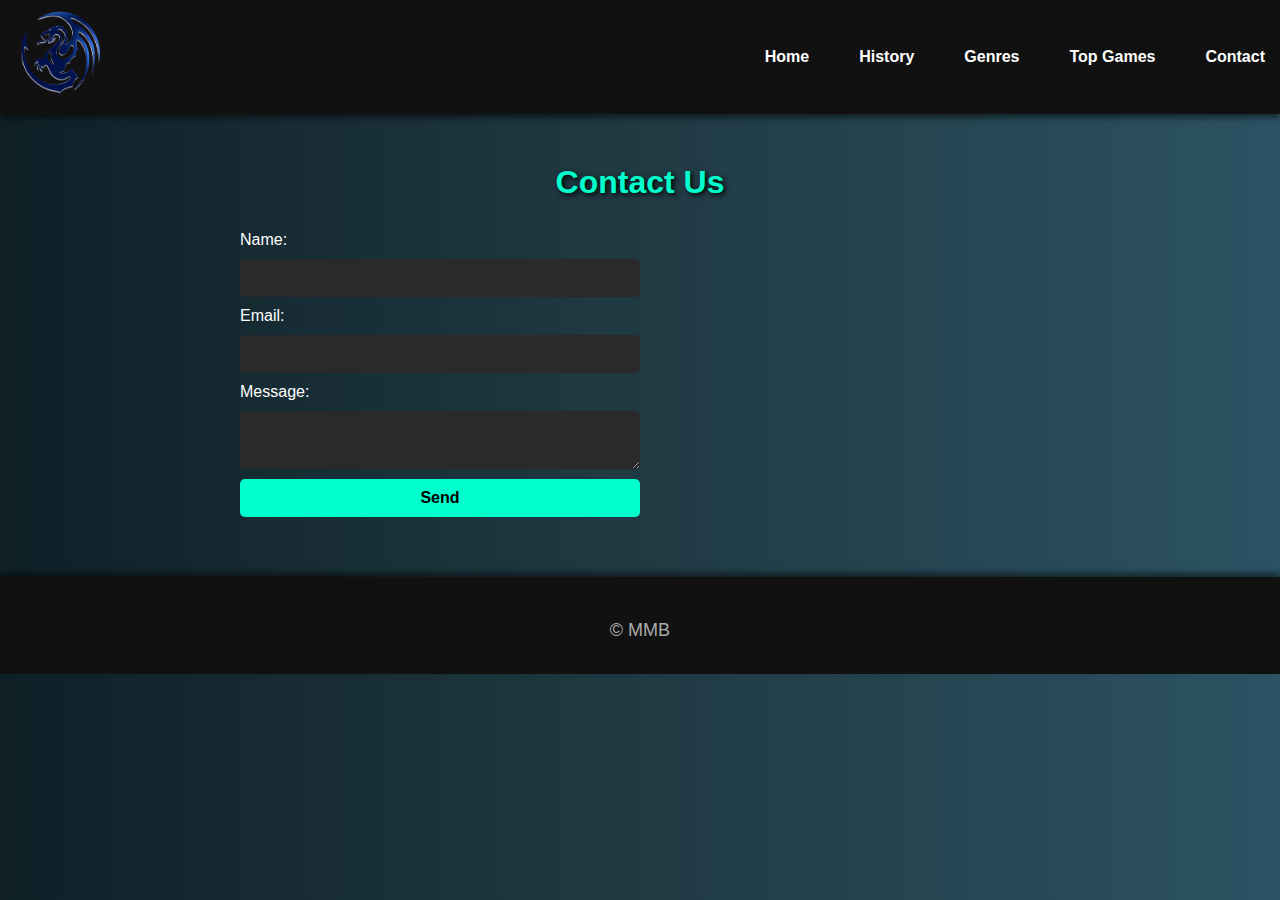
<file: contact.html>
<!DOCTYPE html>
<html lang="en">
<head>
  <meta charset="UTF-8">
  <title>Contact Us</title>
  <link rel="stylesheet" href="atAll.css">
   <script src="javascript.js" defer></script>
   <meta name="viewport" content="width=device-width, initial-scale=1.0">
</head>
<body>
  <header>
    <img src="logo-removebg-preview.png" alt="Logo" class="logo">
  <button class="burger" id="burger">&#9776;</button>
  <nav id="nav">
    <ul class="nav-list">
     <li><a href="index.html">Home</a></li>
        <li><a href="history.html">History</a></li>
        <li><a href="genres.html">Genres</a></li>
        <li><a href="top_games.html">Top Games</a></li>
        <li><a href="contact.html">Contact</a></li>
    </ul>
  </nav>
</header>

  <main>
    <h1>Contact Us</h1>
    <form id="contactForm">
      <label for="name">Name:</label>
      <input type="text" id="name" required>
      <label for="email">Email:</label>
      <input type="email" id="email" required>
      <label for="message">Message:</label>
      <textarea id="message" required></textarea>
      <button type="submit">Send</button>
    </form>
  </main>

  <footer>
    <p>© MMB</p>
  </footer>

</body>
</html>
</file>
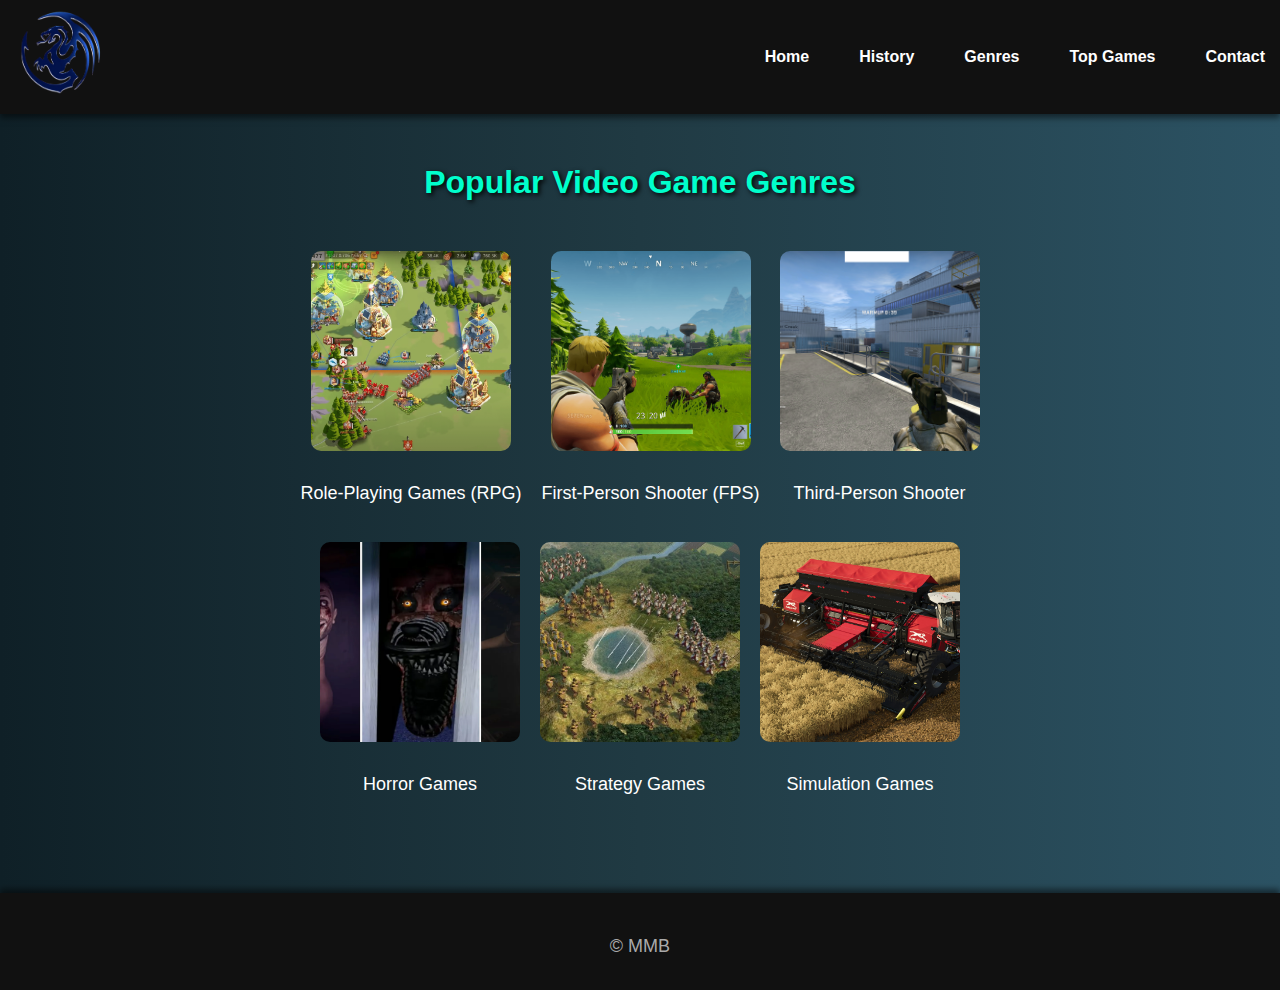
<file: genres.html>
<!DOCTYPE html>
<html lang="en">
<head>
  <meta charset="UTF-8">
  <title>Game Genres</title>
  <link rel="stylesheet" href="atAll.css">
  <script src="javascript.js" defer></script>
  <meta name="viewport" content="width=device-width, initial-scale=1.0">
</head>
<body>
 <header>
    <img src="logo-removebg-preview.png" alt="Logo" class="logo">
  <button class="burger" id="burger">&#9776;</button>
  <nav id="nav">
    <ul class="nav-list">
     <li><a href="index.html">Home</a></li>
        <li><a href="history.html">History</a></li>
        <li><a href="genres.html">Genres</a></li>
        <li><a href="top_games.html">Top Games</a></li>
        <li><a href="contact.html">Contact</a></li>
    </ul>
  </nav>
</header>

  <main>
    <h1>Popular Video Game Genres</h1>
    <div class="gallery">
      <div class="item">
        <img src="4.png" alt="RPG" class="zoom">
        <p>Role-Playing Games (RPG)</p>
      </div>
      <div class="item">
        <img src="3.png" alt="FPS" class="zoom">
        <p>First-Person Shooter (FPS)</p>
      </div>
      <div class="item">
        <img src="5.png" alt="Shooter" class="zoom">
        <p>Third-Person Shooter</p>
      </div>
      <div class="item">
        <img src="6.png" alt="Horror" class="zoom">
        <p>Horror Games</p>
      </div>
      <div class="item">
        <img src="8.png" alt="Strategy" class="zoom">
        <p>Strategy Games</p>
      </div>
      <div class="item">
        <img src="9.png" alt="Simulator" class="zoom">
        <p>Simulation Games</p>
      </div>
    </div>
  </main>

  <footer>
    <p>© MMB</p>
  </footer>
</body>
</html>
</file>
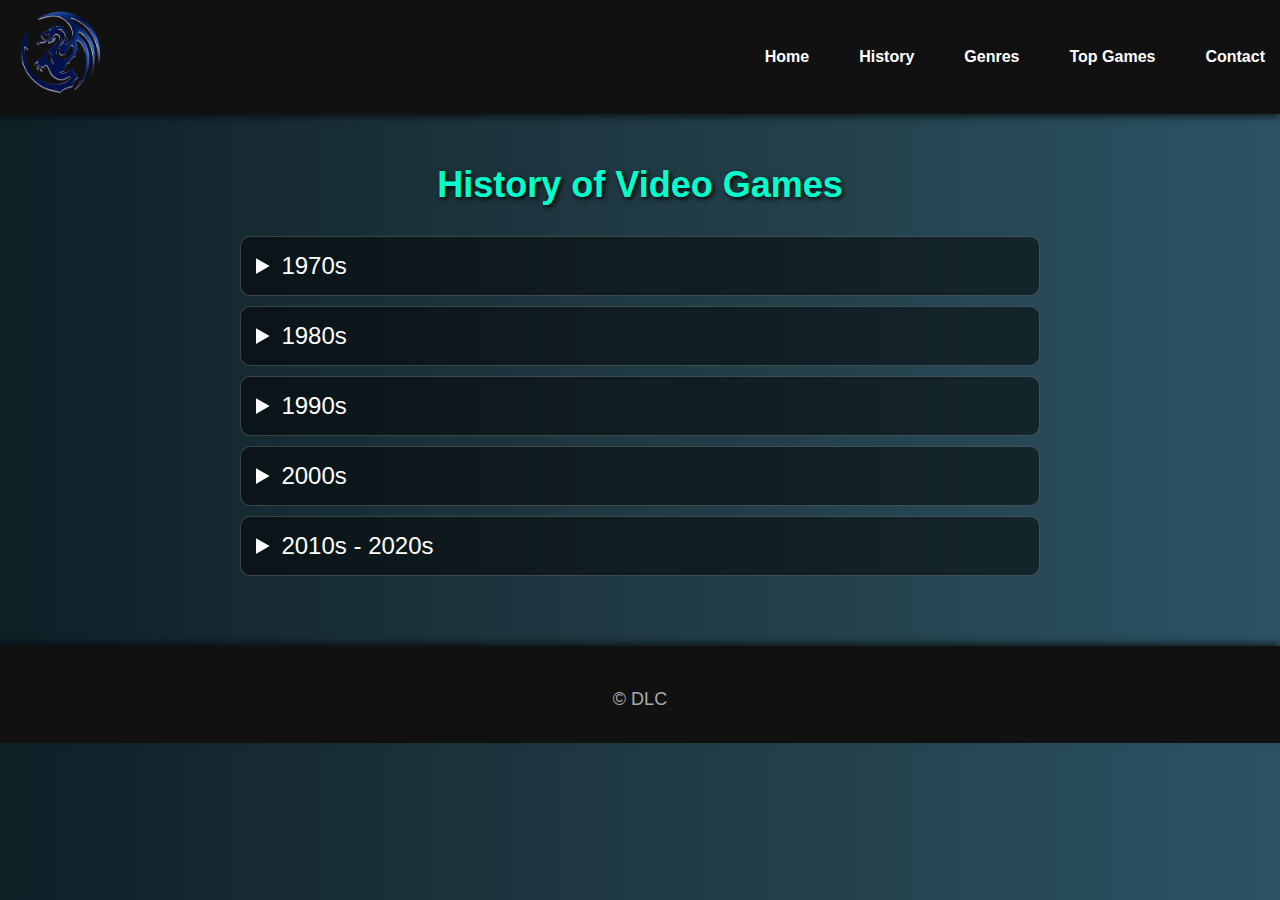
<file: history.html>
<!DOCTYPE html>
<html lang="en">
<head>
  <meta charset="UTF-8">
  <title>History of Video Games</title>
  <link rel="stylesheet" href="atAll.css">
  <script src="javascript.js" defer></script>
  <meta name="viewport" content="width=device-width, initial-scale=1.0">
  <style>
    body {
      font-family: 'Segoe UI', Tahoma, Geneva, Verdana, sans-serif;
      margin: 0;
      padding: 0;
      background: linear-gradient(to right, #0f2027, #203a43, #2c5364);
      color: #ffffff;
    }
    header {
      background-color: #111;
      padding: 10px 0;
      text-align: center;
      box-shadow: 0 4px 6px rgba(0, 0, 0, 0.5);
    }
    nav ul {
      list-style: none;
      padding: 0;
      margin: 0;
    }
    nav ul li {
      display: inline;
      margin: 0 15px;
    }
    nav ul li a {
      color: #fff;
      text-decoration: none;
      font-weight: bold;
      transition: color 0.3s;
    }
    nav ul li a:hover {
      color: #00bcd4;
    }
    h1 {
      text-align: center;
      margin: 30px 0;
      font-size: 36px;
      text-shadow: 2px 2px 5px black;
    }
    main {
      max-width: 800px;
      margin: auto;
      padding: 20px;
    }
    details {
      background-color: rgba(0, 0, 0, 0.5);
      border-radius: 10px;
      margin: 10px 0;
      padding: 15px;
      transition: 0.3s ease;
      border: 1px solid rgba(255, 255, 255, 0.2);
    }
    summary {
      font-size: 24px;
      cursor: pointer;
    }
    details[open] {
      background-color: rgba(0, 0, 0, 0.7);
      transform: scale(1.02);
    }
    p {
      font-size: 18px;
      padding-top: 10px;
    }
    footer {
      text-align: center;
      padding: 15px;
      background-color: #111;
      margin-top: 40px;
      box-shadow: 0 -4px 6px rgba(0, 0, 0, 0.5);
    }
    .logo {
      max-width: 120px;
      margin-bottom: 10px;
    }
  </style>
</head>
<body>
 <header>
    <img src="logo-removebg-preview.png" alt="Logo" class="logo">
  <button class="burger" id="burger">&#9776;</button>
  <nav id="nav">
    <ul class="nav-list">
     <li><a href="index.html">Home</a></li>
        <li><a href="history.html">History</a></li>
        <li><a href="genres.html">Genres</a></li>
        <li><a href="top_games.html">Top Games</a></li>
        <li><a href="contact.html">Contact</a></li>
    </ul>
  </nav>
</header>

  <main>
    <h1>History of Video Games</h1>

    <details>
      <summary>1970s</summary>
      <p>The beginning with arcade games like Pong and the birth of home consoles such as the Magnavox Odyssey.</p>
    </details>

    <details>
      <summary>1980s</summary>
      <p>The golden age: Nintendo rises, home consoles become popular, and iconic games like Super Mario Bros and Tetris are released.</p>
    </details>

    <details>
      <summary>1990s</summary>
      <p>3D revolution begins: PlayStation, Nintendo 64, and iconic franchises like Final Fantasy, The Legend of Zelda: Ocarina of Time.</p>
    </details>

    <details>
      <summary>2000s</summary>
      <p>Online gaming becomes mainstream. Consoles like Xbox, PlayStation 2, and Wii dominate the market. MMORPGs rise.</p>
    </details>

    <details>
      <summary>2010s - 2020s</summary>
      <p>eSports explode, VR and AR technologies appear, game streaming grows, and mobile gaming dominates casual markets.</p>
    </details>
  </main>

  <footer>
    <p>© DLC</p>
  </footer>
</body>
</html>
</file>
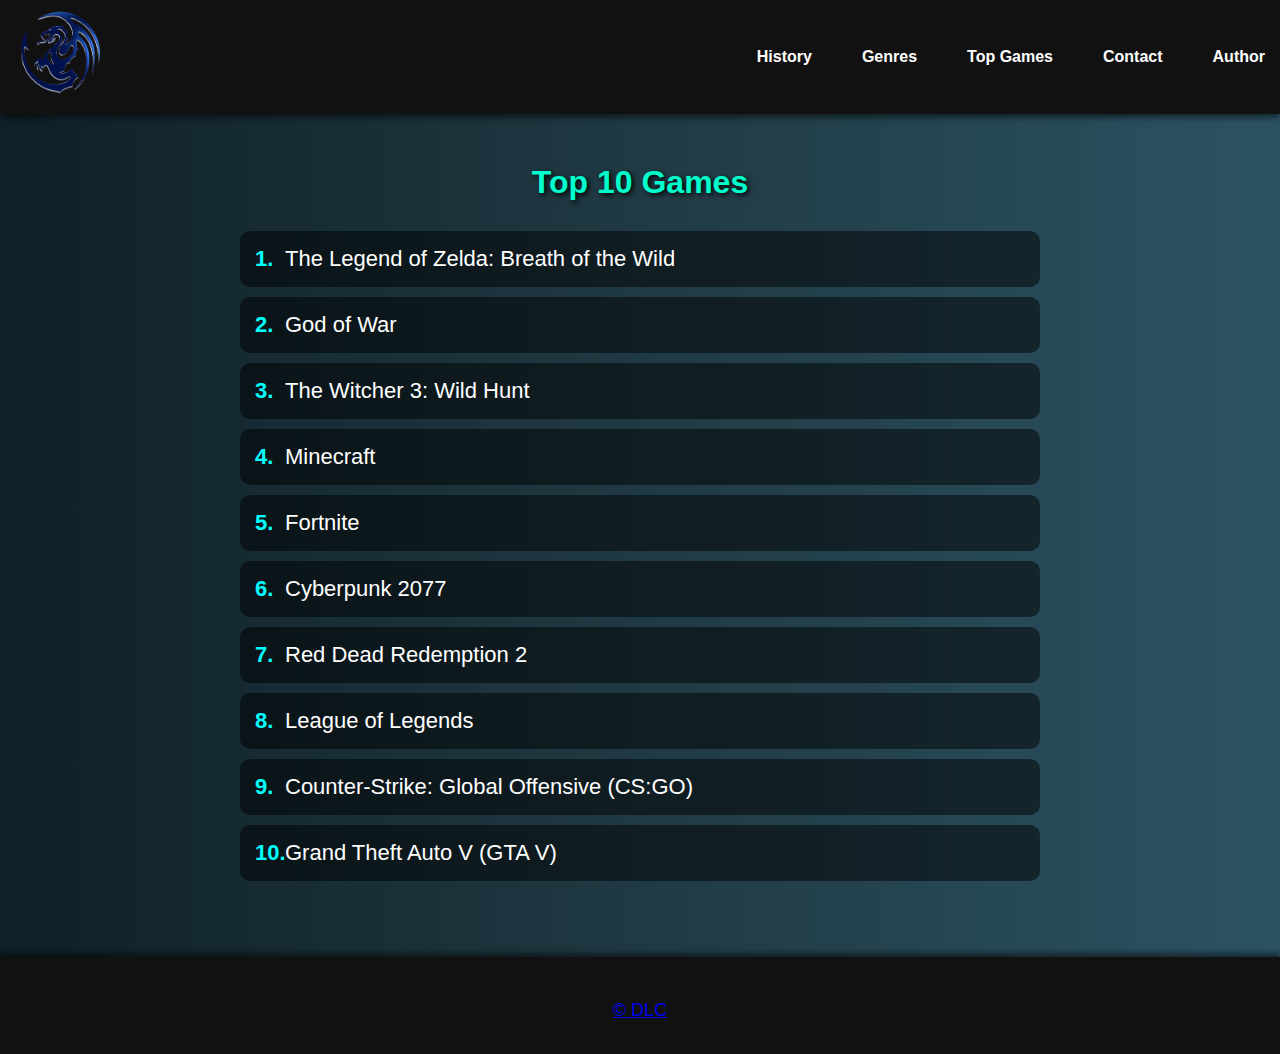
<file: top_games.html>
<!DOCTYPE html>
<html lang="en">
<head>
  <meta charset="UTF-8">
  <title>Top Games</title>
  <link rel="stylesheet" href="atAll.css">
  <script src="javascript.js" defer></script>
  <meta name="viewport" content="width=device-width, initial-scale=1.0">
</head>
<body>
<header>
    <img src="logo-removebg-preview.png" alt="Logo" class="logo">

  <button class="burger" id="burger">&#9776;</button>

  <nav id="nav">
    <ul class="nav-list">
        <li><a href="history.html">History</a></li>
        <li><a href="genres.html">Genres</a></li>
        <li><a href="top_games.html">Top Games</a></li>
        <li><a href="contact.html">Contact</a></li>
        <li><a href="author.html">Author</a></li>
      </ul>
    </nav>
</header>

  <main>
    <h1>Top 10 Games</h1>
    <ol>
      <li>The Legend of Zelda: Breath of the Wild</li>
      <li>God of War</li>
      <li>The Witcher 3: Wild Hunt</li>
      <li>Minecraft</li>
      <li>Fortnite</li>
      <li>Cyberpunk 2077</li>
      <li>Red Dead Redemption 2</li>
      <li>League of Legends</li>
      <li>Counter-Strike: Global Offensive (CS:GO)</li>
      <li>Grand Theft Auto V (GTA V)</li>
    </ol>
  </main>

  <footer>
     <p><a href="contact.html">© DLC</a></p>
  </footer>
</body>
</html>
</file>
<file: atAll.css>
body {
  font-family: 'Segoe UI', Tahoma, Geneva, Verdana, sans-serif;
  background-color: #121212;
  color: #f0f0f0;
  margin: 0;
  padding: 0;
}


header {
  background-color: #1f1f1f;
  padding: 10px 20px;
  display: flex;
  align-items: center;
  justify-content: space-between;
  box-shadow: 0 2px 4px rgba(0,0,0,0.5);
}

nav ul {
  list-style-type: none;
  display: flex;
  gap: 20px;
  margin: 0;
  padding: 0;
}

nav a {
  color: #ffffff;
  text-decoration: none;
  font-weight: bold;
  transition: color 0.3s;
}

nav a:hover {
  color: #00ffcc;
  text-decoration: underline;
}
main {
  padding: 20px;
}
h2 {
  color: #00ddb3;
}


.gallery {
  display: flex;
  gap: 20px;
  flex-wrap: wrap;
}

.gallery img {
  width: 300px;
  border-radius: 10px;
  transition: transform 0.3s ease;
}

.gallery img.zoom:hover {
  transform: scale(1.1);
  cursor: pointer;
}


.avatar {
  height: 70px;
  width: 70px;
  border-radius: 50%;
  display: block;
  margin-bottom: 20px;
}

/* ===== Footer ===== */
footer {
  background-color: #1f1f1f;
  color: #aaa;
  text-align: center;
  padding: 15px;
  margin-top: 40px;
  font-size: 0.9rem;
}

/* ===== Form ===== */
form {
  display: flex;
  flex-direction: column;
  max-width: 400px;
  gap: 10px;
  margin-top: 20px;
}

form input,
form textarea,
form button {
  padding: 10px;
  border: none;
  border-radius: 5px;
  font-size: 1rem;
}

form input,
form textarea {
  background-color: #2a2a2a;
  color: #fff;
}

form button {
  background-color: #00ffcc;
  color: #000;
  font-weight: bold;
  cursor: pointer;
  transition: background-color 0.3s ease;
}

form button:hover {
  background-color: #00ddb3;
}

/* ===== Marquee ===== */
.marquee {
  background-color: #222;
  color: #0ff;
  padding: 10px;
  overflow: hidden;
  white-space: nowrap;
  animation: scroll 15s linear infinite;
}

@keyframes scroll {
  0%   { transform: translateX(100%); }
  100% { transform: translateX(-100%); }
}

/* ===== Collapsible List ===== */
.collapsible {
  background-color: #333;
  color: white;
  cursor: pointer;
  padding: 10px;
  border: none;
  text-align: left;
  outline: none;
  font-size: 1rem;
  border-radius: 5px;
}

.active, .collapsible:hover {
  background-color: #555;
}

.content {
  padding: 10px 15px;
  display: none;
  overflow: hidden;
  background-color: #2a2a2a;
  border-radius: 5px;
  margin-top: 5px;
}
    body {
      font-family: Arial, sans-serif;
      background: linear-gradient(to right, #141e30, #243b55);
      color: white;
      margin: 0;
      padding: 0;
    }
    header {
      background-color: #222;
      padding: 10px 0;
      text-align: center;
    }
    nav ul {
      list-style: none;
      padding: 0;
    }
    nav ul li {
      display: inline;
      margin: 0 15px;
    }
    nav ul li a {
      color: #fff;
      text-decoration: none;
    }
    .gallery {
      display: flex;
      flex-wrap: wrap;
      justify-content: center;
      gap: 20px;
      padding: 20px;
    }
    .item {
      text-align: center;
    }
    .item img {
      width: 200px;
      height: 200px;
      object-fit: cover;
      border-radius: 10px;
      transition: transform 0.3s;
    }
    .item img:hover {
      transform: scale(1.1);
    }
footer {
      text-align: center;
      padding: 15px;
      background-color: #111;
      margin-top: 40px;
      box-shadow: 0 -4px 6px rgba(0, 0, 0, 0.5);
    }
    
/* Меню — нормальний вигляд на великих екранах */
nav ul {
  display: flex;
  justify-content: center;
  gap: 20px;
  list-style: none;
}

/* Адаптація для телефону */
@media (max-width: 600px) {
  nav ul {
    flex-direction: column;
    align-items: center;
    gap: 10px;
  }

  body {
    font-size: 16px;
    padding: 10px;
  }

  img.logo {
    width: 100px; /* менше для телефону */
  }

  main {
    padding: 0.5rem;
  }

  form input, form textarea, form button {
    width: 100%;
    font-size: 1rem;
  }
}
/* Стилі меню на великих екранах */
.burger {
  display: none;
  font-size: 2rem;
  background: none;
  border: none;
  color: white;
  cursor: pointer;
}

nav ul {
  list-style: none;
  display: flex;
  gap: 20px;
}

nav a {
  text-decoration: none;
  color: white;
}

/* Випадне меню — мобільна версія */
@media (max-width: 768px) {
  .burger {
    display: block;
    position: absolute;
    top: 1rem;
    right: 1rem;
  }

  nav {
    display: none;
    background-color: #333;
    padding: 1rem;
    position: absolute;
    top: 4rem;
    right: 1rem;
    border-radius: 10px;
  }

  nav.open {
    display: block;
  }

  nav ul {
    flex-direction: column;
    gap: 10px;
  }

  nav a {
    color: white;
    font-size: 1.2rem;
  }
}
body {
      font-family: 'Segoe UI', Tahoma, Geneva, Verdana, sans-serif;
      margin: 0;
      padding: 0;
      background: linear-gradient(to right, #0f2027, #203a43, #2c5364);
      color: #ffffff;
    }
    header {
      background-color: #111;
      padding: 10px 0;
      text-align: center;
      box-shadow: 0 4px 6px rgba(0, 0, 0, 0.5);
    }
    nav ul {
      list-style: none;
      padding: 0;
      margin: 0;
    }
    nav ul li {
      display: inline;
      margin: 0 15px;
    }
    nav ul li a {
      color: #fff;
      text-decoration: none;
      font-weight: bold;
      transition: color 0.3s;
    }
    nav ul li a:hover {
      color: #00bcd4;
    }
       h1 {
      text-align: center;
      margin: 30px 0;
      text-shadow: 2px 2px 5px black;
        color: #00ffcc;
        font-size: 2rem;
    }
    main {
      max-width: 800px;
      margin: auto;
      padding: 20px;
    }
    details {
      background-color: rgba(0, 0, 0, 0.5);
      border-radius: 10px;
      margin: 10px 0;
      padding: 15px;
      transition: 0.3s ease;
      border: 1px solid rgba(255, 255, 255, 0.2);
    }
    summary {
      font-size: 24px;
      cursor: pointer;
    }
    details[open] {
      background-color: rgba(0, 0, 0, 0.7);
      transform: scale(1.02);
    }
    p {
      font-size: 18px;
      padding-top: 10px;
    }
    footer {
      text-align: center;
      padding: 15px;
      background-color: #111;
      margin-top: 40px;
      box-shadow: 0 -4px 6px rgba(0, 0, 0, 0.5);
    }
   .logo {
      max-width: 120px;
      margin-bottom: 10px;
   }
    ol {
  list-style: none;
  counter-reset: game;
  padding-left: 0;
}

ol li {
  background-color: rgba(0, 0, 0, 0.5);
  margin: 10px 0;
  padding: 15px 15px 15px 45px; /* відступ зліва для цифри */
  border-radius: 10px;
  font-size: 22px;
  position: relative;
  transition: transform 0.3s;
}

ol li::before {
  counter-increment: game;
  content: counter(game) ". ";
  font-weight: bold;
  position: absolute;
  left: 15px;
  top: 50%;
  transform: translateY(-50%);
  color: #00ffff;
}

ol li:hover {
  transform: scale(1.05);
  background-color: rgba(0, 0, 0, 0.7);
}
</file>
